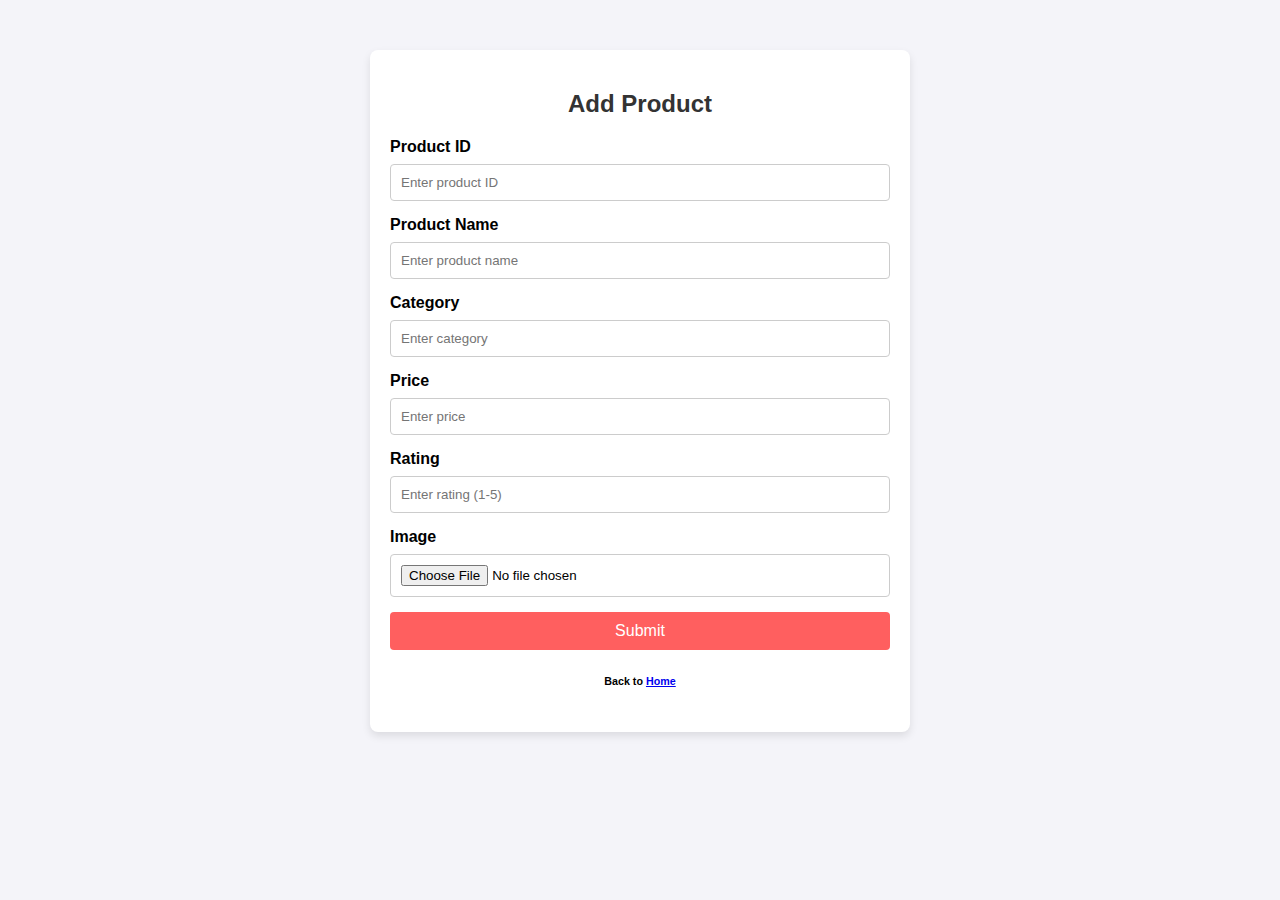
<file: addProduct.html>
<!DOCTYPE html>
<html lang="en">
<head>
    <meta charset="UTF-8">
    <meta name="viewport" content="width=device-width, initial-scale=1.0">
    <title>Add Product</title>
    <style>
        body {
            font-family: Arial, sans-serif;
            background-color: #f4f4f9;
            margin: 0;
            padding: 0;
        }

        .container {
            max-width: 500px;
            margin: 50px auto;
            background: #fff;
            padding: 20px;
            border-radius: 8px;
            box-shadow: 0 4px 8px rgba(0, 0, 0, 0.1);
        }

        h2 {
            text-align: center;
            color: #333;
        }

        label {
            display: block;
            margin-bottom: 8px;
            font-weight: bold;
        }

        input, select, textarea {
            width: 100%;
            padding: 10px;
            margin-bottom: 15px;
            border: 1px solid #ccc;
            border-radius: 4px;
            box-sizing: border-box;
        }

        .btn {
            display: block;
            width: 100%;
            padding: 10px;
            background: #ff5f5f;
            color: #fff;
            border: none;
            border-radius: 4px;
            cursor: pointer;
            text-align: center;
            font-size: 16px;
        }

        .btn:hover {
            background: #ff4242;
        }

        .add-actors {
            display: flex;
            justify-content: space-between;
            align-items: center;
        }

        .actor-list {
            margin: 10px 0;
            padding: 10px;
            background: #f9f9f9;
            border: 1px solid #ddd;
            border-radius: 4px;
        }
    </style>
</head>
<body>
    <div class="container">
        <h2>Add Product</h2>
        <form id="product-form">
            <label for="product-id">Product ID</label>
            <input type="text" id="product-id" placeholder="Enter product ID" required>

            <label for="product-name">Product Name</label>
            <input type="text" id="product-name" placeholder="Enter product name" required>

            <label for="category">Category</label>
            <input type="text" id="category" placeholder="Enter category" required>

            <label for="price">Price</label>
            <input type="number" id="price" placeholder="Enter price" required>

            <!-- <label for="release-date">Release Date</label>
            <input type="date" id="release-date" required> -->

            <!-- <div class="add-actors">
                <label for="tags">Tags</label>
                <button type="button" class="btn" id="add-tag-btn">Add</button>
            </div>
            <ul id="tag-list" class="actor-list"></ul> -->

            <label for="rating">Rating</label>
            <input type="number" id="rating" placeholder="Enter rating (1-5)" min="1" max="5" step="0.1" required>

            <label for="poster">Image</label>
            <input type="file" id="poster" accept="image/*">

            <button type="submit" class="btn">Submit</button>
            <h6 style="text-align: center;">Back to <a href="../index.html">Home</a></h6>

        </form>
    </div>

    <script>
        const form = document.getElementById("product-form");
        const tagBtn = document.getElementById("add-tag-btn");
        const tagList = document.getElementById("tag-list");

        // Handle adding tags
        // tagBtn.addEventListener("click", () => {
        //     const tag = prompt("Enter a tag:");
        //     if (tag) {
        //         const li = document.createElement("li");
        //         li.textContent = tag;
        //         li.style.marginBottom = "5px";
        //         li.addEventListener("click", () => {
        //             if (confirm("Remove this tag?")) {
        //                 li.remove();
        //             }
        //         });
        //         tagList.appendChild(li);
        //     }
        // });

        // Handle form submission
        form.addEventListener("submit", (e) => {
            e.preventDefault();

            const productData = {
                id: document.getElementById("product-id").value,
                name: document.getElementById("product-name").value,
                category: document.getElementById("category").value,
                price: document.getElementById("price").value,
                rating: document.getElementById("rating").value,
                image: document.getElementById("poster").files[0]?.name || "No image uploaded",
            };

            console.log("Product added:", productData);
            alert("Product successfully added!");
            form.reset();
            tagList.innerHTML = ""; // Clear tag list
        });
    </script>
</body>
</html>
</file>
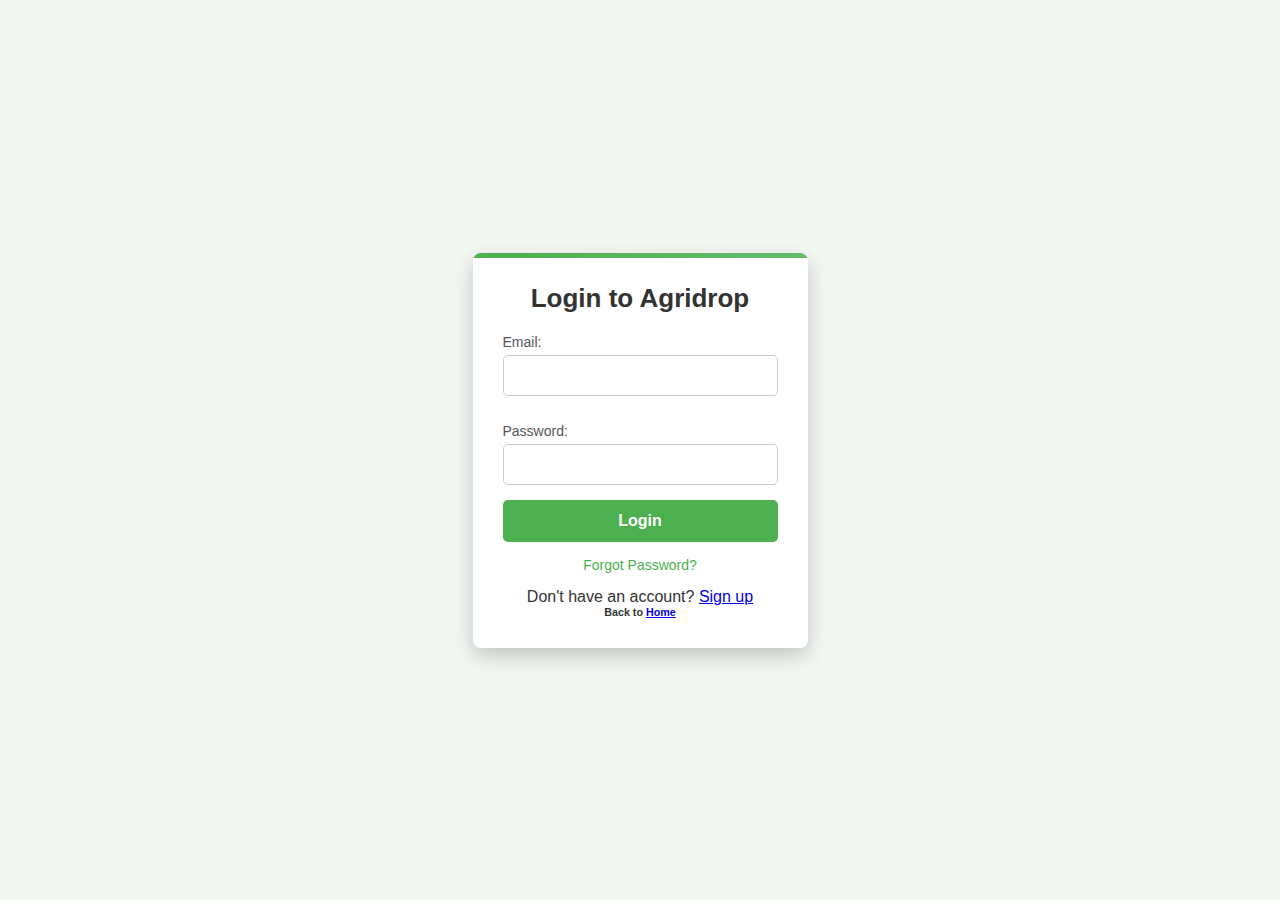
<file: login.html>
<!DOCTYPE html>
<html lang="en">
<head>
    <meta charset="UTF-8">
    <meta name="viewport" content="width=device-width, initial-scale=1.0">
    <title>Login - Agridrop</title>
    <link rel="stylesheet" href="login.css">
</head>
<body>
    <!-- Login Form Container -->
    <div class="form-container">
        <h2>Login to Agridrop</h2>
        <form>
            <label for="email">Email:</label>
            <input type="email" id="email" name="email" required>
            
            <label for="password">Password:</label>
            <input type="password" id="password" name="password" required>
            
            <button type="submit">Login</button>
            <a href="#" class="forgot-password">Forgot Password?</a>
        </form>
        <p>Don't have an account? <a href="signup.html">Sign up</a></p>
        <h6>Back to <a href="index.html">Home</a></h6>
    </div>

</body>
</html>
</file>
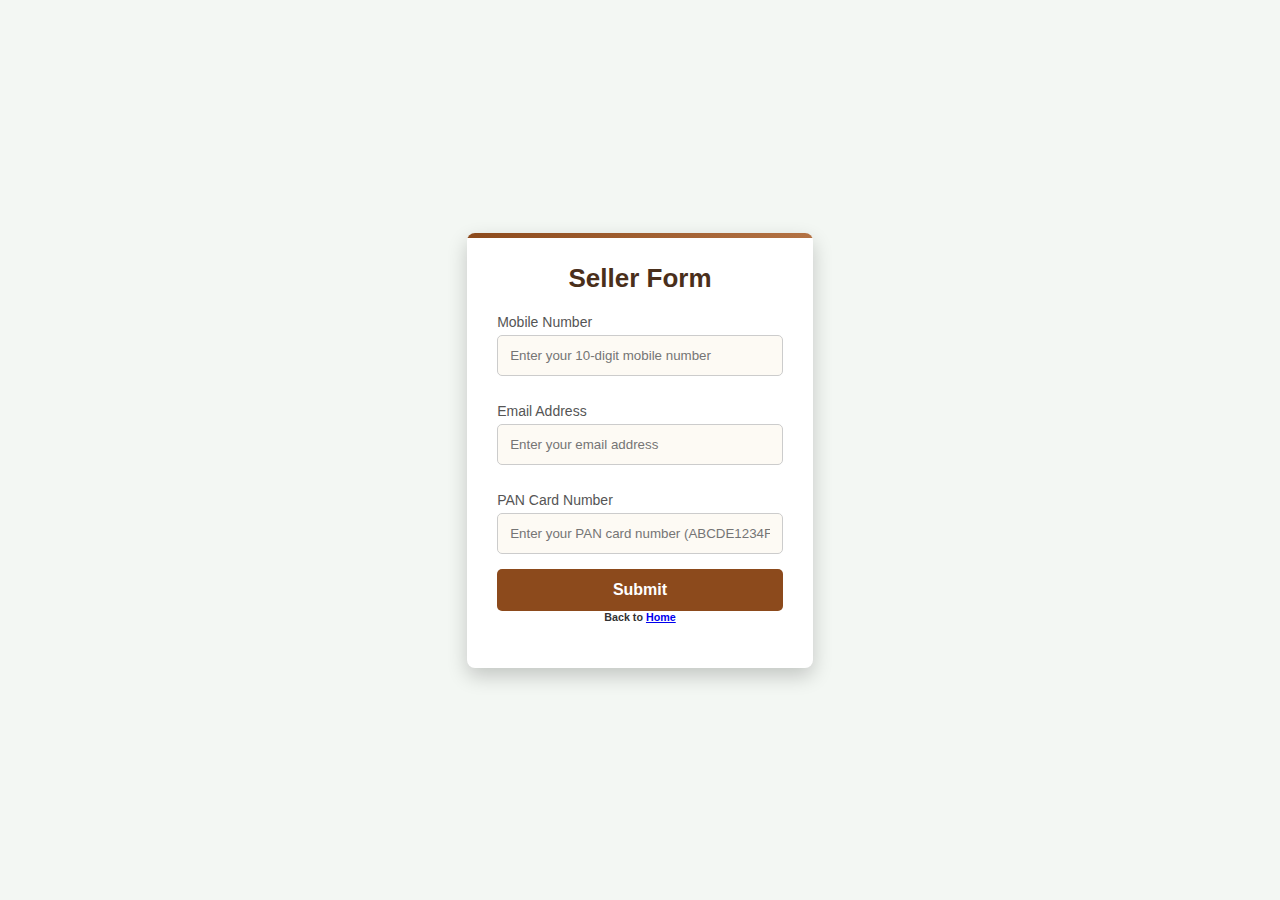
<file: seller.html>
<!DOCTYPE html>
<html lang="en">
<head>
    <meta charset="UTF-8">
    <meta name="viewport" content="width=device-width, initial-scale=1.0">
    <title>Became a Seller</title>
    <link rel="stylesheet" href="seller.css">

</head>
<body>
    <div class="form-container">
        <h1>Seller Form</h1>
        <form id="bioWasteForm">
            <label for="mobileNumber">Mobile Number</label>
            <input type="tel" id="mobileNumber" name="mobileNumber" placeholder="Enter your 10-digit mobile number" required>
            
            <label for="email">Email Address</label>
            <input type="email" id="email" name="email" placeholder="Enter your email address" required>
            
            <label for="panCard">PAN Card Number</label>
            <input type="text" id="panCard" name="panCard" placeholder="Enter your PAN card number (ABCDE1234F)" required>

            <button type="submit">Submit</button>
            
            <h6>Back to <a href="../index.html">Home</a></h6>
        </form>
        <p id="message"></p>
    </div>
</body>
</html>
</file>
<file: login.css>
/* General Styling */
* {
    margin: 0;
    padding: 0;
    box-sizing: border-box;
}

body {
    font-family: 'Arial', sans-serif;
    background-color: #f3f7f3;
    color: #333;
    display: flex;
    justify-content: center;
    align-items: center;
    min-height: 100vh;
    background-attachment: fixed;
}
/* Form Container */
.form-container {
    max-width: 400px;
    margin: 40px auto;
    padding: 30px;
    background-color: #fff;
    box-shadow: 0 8px 20px rgba(0, 0, 0, 0.2);
    border-radius: 8px;
    text-align: center;
    animation: slideIn 0.8s ease;
    position: relative;
    overflow: hidden;
}

.form-container::before {
    content: "";
    position: absolute;
    top: 0;
    left: 0;
    right: 0;
    height: 5px;
    background: linear-gradient(to right, #4CAF50, #66bb6a);
    animation: loadingBar 2s ease infinite;
}

.form-container h2 {
    font-size: 26px;
    margin-bottom: 20px;
    color: #333;
    font-weight: bold;
}

.form-container label {
    display: block;
    text-align: left;
    margin: 12px 0 5px;
    font-size: 14px;
    color: #555;
}

/* Input Fields */
.form-container input[type="email"],
.form-container input[type="password"] {
    width: 100%;
    padding: 12px;
    margin-bottom: 15px;
    border: 1px solid #ccc;
    border-radius: 5px;
    outline: none;
    transition: border-color 0.3s ease, box-shadow 0.3s ease;
}

.form-container input[type="email"]:focus,
.form-container input[type="password"]:focus {
    border-color: #4CAF50;
    box-shadow: 0 0 8px rgba(76, 175, 80, 0.2);
}

/* Button Styling */
.form-container button {
    width: 100%;
    padding: 12px;
    background-color: #4CAF50;
    color: white;
    border: none;
    border-radius: 5px;
    cursor: pointer;
    font-size: 16px;
    font-weight: bold;
    transition: background-color 0.3s ease, transform 0.2s ease;
}

.form-container button:hover {
    background-color: #45a049;
    transform: scale(1.03);
}

/* Forgot Password Link */
.form-container .forgot-password {
    display: block;
    margin: 15px 0;
    color: #4CAF50;
    text-decoration: none;
    font-size: 14px;
    transition: color 0.3s ease;
}

.form-container .forgot-password:hover {
    color: #2e7d32;
}

/* Animations */
@keyframes slideIn {
    from {
        opacity: 0;
        transform: translateY(20px);
    }
    to {
        opacity: 1;
        transform: translateY(0);
    }
}

@keyframes loadingBar {
    0% {
        width: 0;
    }
    50% {
        width: 100%;
    }
    100% {
        width: 0;
    }
}
</file>
<file: seller.css>
/* General Styling */
* {
    margin: 0;
    padding: 0;
    box-sizing: border-box;
}

body {
    font-family: 'Arial', sans-serif;
    background-color: #f3f7f3; /* Soft earthy green background */
    color: #333; /* Neutral text color */
    display: flex;
    justify-content: center;
    align-items: center;
    min-height: 100vh;
    background-attachment: fixed;
}

/* Form Container */
.form-container {
    max-width: 400px;
    margin: 40px auto;
    padding: 30px;
    background-color: #fff; /* Clean white background */
    box-shadow: 0 8px 20px rgba(0, 0, 0, 0.2); /* Elevated appearance */
    border-radius: 8px;
    text-align: center;
    animation: slideIn 0.8s ease;
    position: relative;
    overflow: hidden;
}

.form-container::before {
    content: "";
    position: absolute;
    top: 0;
    left: 0;
    right: 0;
    height: 5px;
    background: linear-gradient(to right, #8c4a1c, #b37244); /* Earthy gradient */
    animation: loadingBar 2s ease infinite;
}

.form-container h1 {
    font-size: 26px;
    margin-bottom: 20px;
    color: #4a2f1b; /* Earthy brown */
    font-weight: bold;
}

/* Labels */
.form-container label {
    display: block;
    text-align: left;
    margin: 12px 0 5px;
    font-size: 14px;
    color: #555; /* Neutral text color */
}

/* Input Fields */
.form-container input[type="tel"],
.form-container input[type="email"],
.form-container input[type="text"] {
    width: 100%;
    padding: 12px;
    margin-bottom: 15px;
    border: 1px solid #ccc; /* Subtle borders */
    border-radius: 5px;
    outline: none;
    transition: border-color 0.3s ease, box-shadow 0.3s ease;
    background-color: #fdfaf4; /* Light beige for input background */
}

.form-container input[type="tel"]:focus,
.form-container input[type="email"]:focus,
.form-container input[type="text"]:focus {
    border-color: #8c4a1c; /* Earthy brown focus color */
    box-shadow: 0 0 8px rgba(140, 74, 28, 0.2);
}

/* Button Styling */
.form-container button {
    width: 100%;
    padding: 12px;
    background-color: #8c4a1c; /* Earthy brown */
    color: white;
    border: none;
    border-radius: 5px;
    cursor: pointer;
    font-size: 16px;
    font-weight: bold;
    transition: background-color 0.3s ease, transform 0.2s ease;
}

.form-container button:hover {
    background-color: #7a3f17; /* Darker earthy brown */
    transform: scale(1.03);
}

/* Message Styling */
#message {
    margin-top: 15px;
    font-size: 14px;
    text-align: center;
    color: #8c4a1c; /* Matches form theme */
}

/* Animations */
@keyframes slideIn {
    from {
        opacity: 0;
        transform: translateY(20px);
    }
    to {
        opacity: 1;
        transform: translateY(0);
    }
}

@keyframes loadingBar {
    0% {
        width: 0;
    }
    50% {
        width: 100%;
    }
    100% {
        width: 0;
    }
}
</file>
